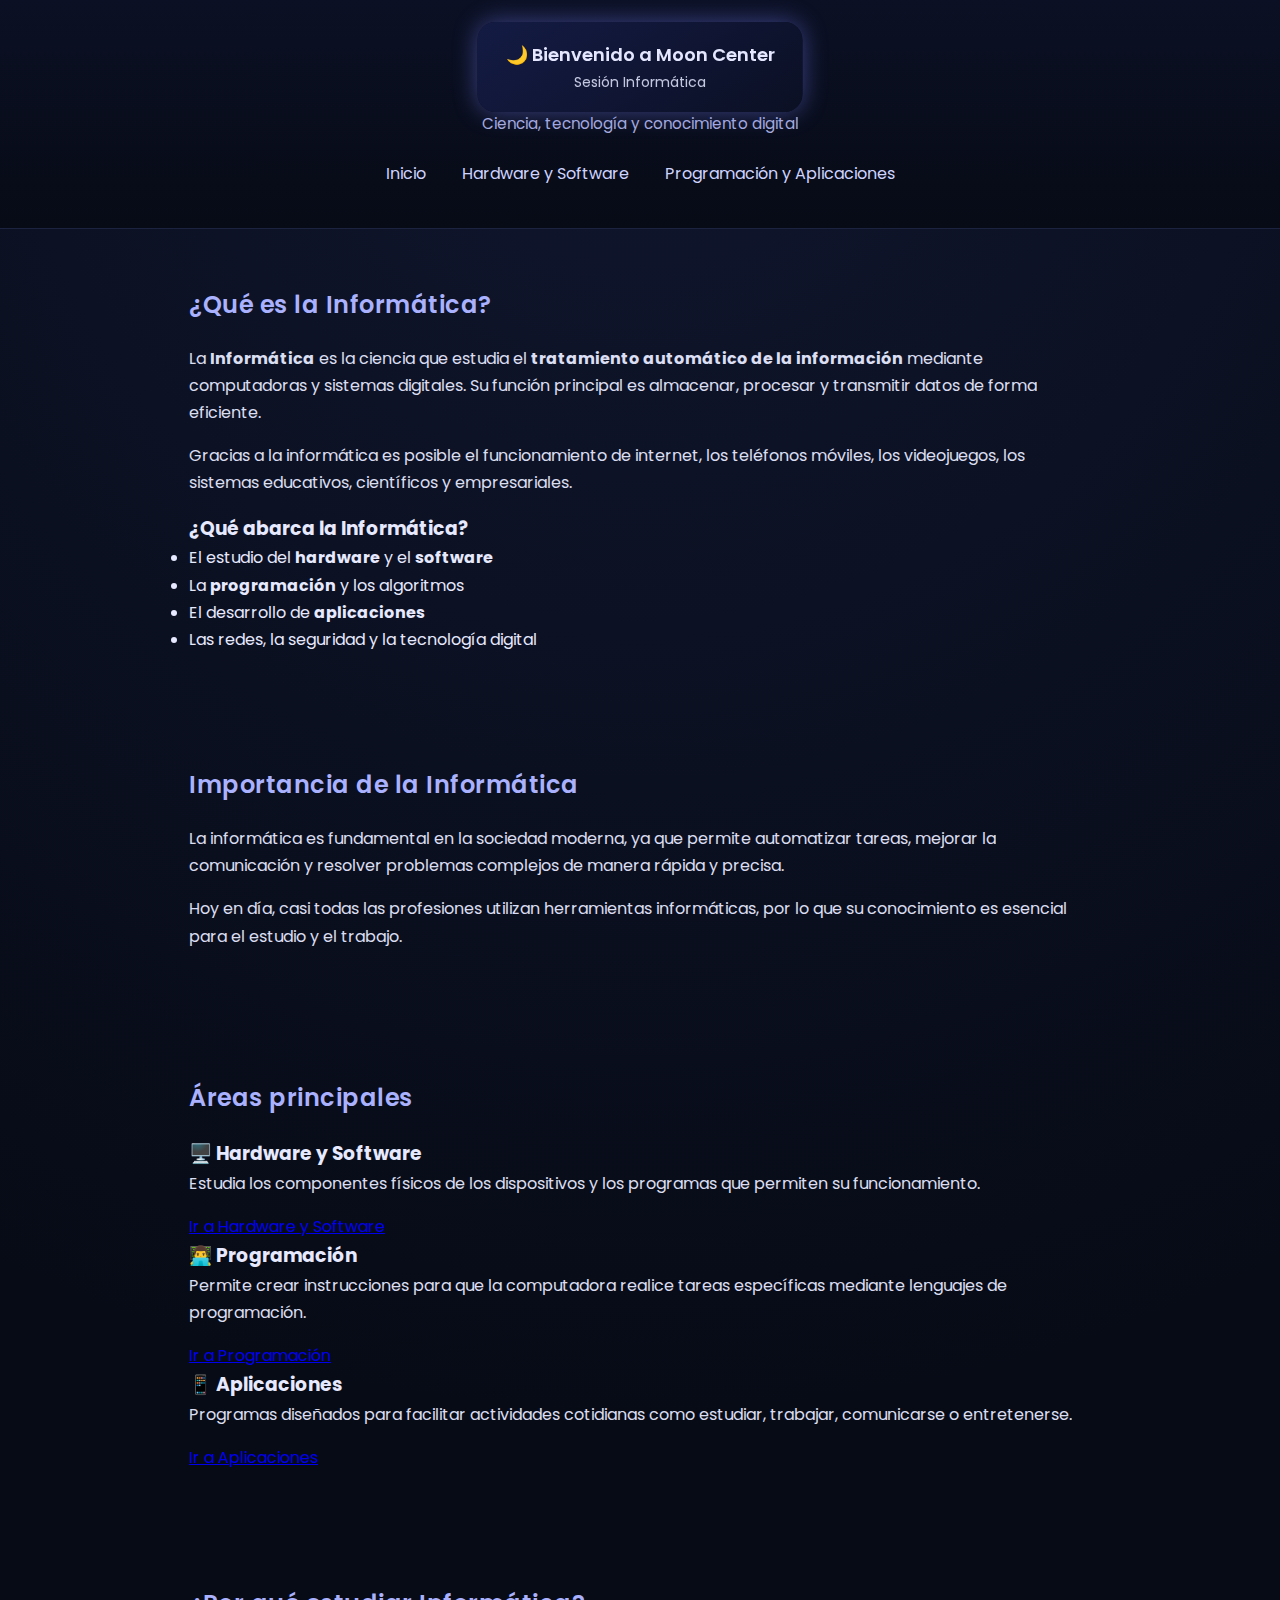
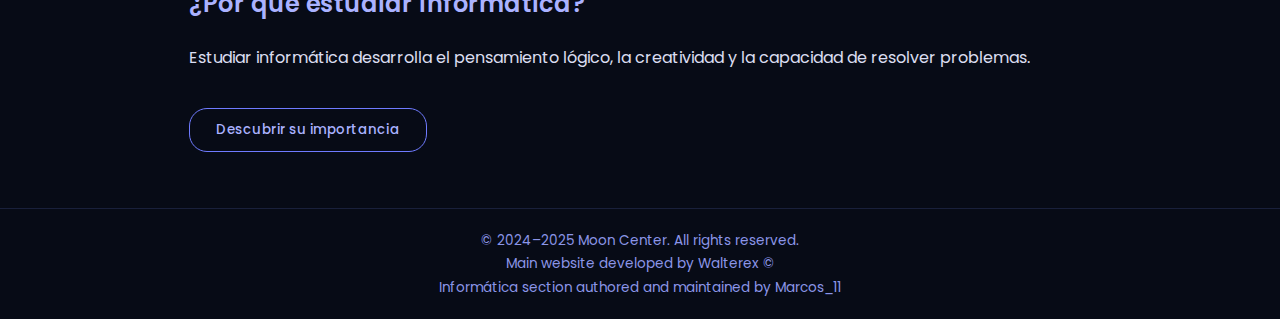
<file: index.html>
<!DOCTYPE html>
<html lang="es">
<head>
    <meta charset="UTF-8">
    <title>Informática | Moon Center</title>
    <meta name="viewport" content="width=device-width, initial-scale=1.0">

    
    <link rel="stylesheet" href="index.css">
</head>
<body>

<header>
    <h1>Informática</h1>
    <p>Ciencia, tecnología y conocimiento digital</p>

    <nav>
        <a href="principal.html">Inicio</a>
        <a href="hardware-software.html">Hardware y Software</a>
        <a href="programacion-aplicaciones.html">Programación y Aplicaciones</a>
    </nav>
</header>

<section>
    <h2>¿Qué es la Informática?</h2>
    <p>
        La <strong>Informática</strong> es la ciencia que estudia el
        <strong>tratamiento automático de la información</strong> mediante
        computadoras y sistemas digitales. Su función principal es
        almacenar, procesar y transmitir datos de forma eficiente.
    </p>

    <p>
        Gracias a la informática es posible el funcionamiento de
        internet, los teléfonos móviles, los videojuegos, los sistemas
        educativos, científicos y empresariales.
    </p>

    <div class="box">
        <h3>¿Qué abarca la Informática?</h3>
        <ul>
            <li>El estudio del <strong>hardware</strong> y el <strong>software</strong></li>
            <li>La <strong>programación</strong> y los algoritmos</li>
            <li>El desarrollo de <strong>aplicaciones</strong></li>
            <li>Las redes, la seguridad y la tecnología digital</li>
        </ul>
    </div>
</section>

<section>
    <h2>Importancia de la Informática</h2>
    <p>
        La informática es fundamental en la sociedad moderna, ya que
        permite automatizar tareas, mejorar la comunicación y
        resolver problemas complejos de manera rápida y precisa.
    </p>

    <p>
        Hoy en día, casi todas las profesiones utilizan herramientas
        informáticas, por lo que su conocimiento es esencial para
        el estudio y el trabajo.
    </p>
</section>

<section>
    <h2>Áreas principales</h2>

    <div class="box">
        <h3>🖥️ Hardware y Software</h3>
        <p>
            Estudia los componentes físicos de los dispositivos y los
            programas que permiten su funcionamiento.
        </p>
        <a href="hardware-software.html">Ir a Hardware y Software</a>
    </div>

    <div class="box">
        <h3>👨‍💻 Programación</h3>
        <p>
            Permite crear instrucciones para que la computadora
            realice tareas específicas mediante lenguajes de programación.
        </p>
        <a href="programacion-aplicaciones.html">Ir a Programación</a>
    </div>

    <div class="box">
        <h3>📱 Aplicaciones</h3>
        <p>
            Programas diseñados para facilitar actividades cotidianas
            como estudiar, trabajar, comunicarse o entretenerse.
        </p>
        <a href="programacion-aplicaciones.html">Ir a Aplicaciones</a>
    </div>
</section>

<section>
    <h2>¿Por qué estudiar Informática?</h2>
    <p>
        Estudiar informática desarrolla el pensamiento lógico,
        la creatividad y la capacidad de resolver problemas.
    </p>

    <button onclick="mensajeImportancia()">
        Descubrir su importancia
    </button>
</section>

<footer>
    <p>© 2024–2025 Moon Center. All rights reserved.</p>
    <p>Main website developed by Walterex ©</p>
    <p>Informática section authored and maintained by Marcos_11</p>
</footer>



<script src="index.js"></script>
</body>
</html>
</file>
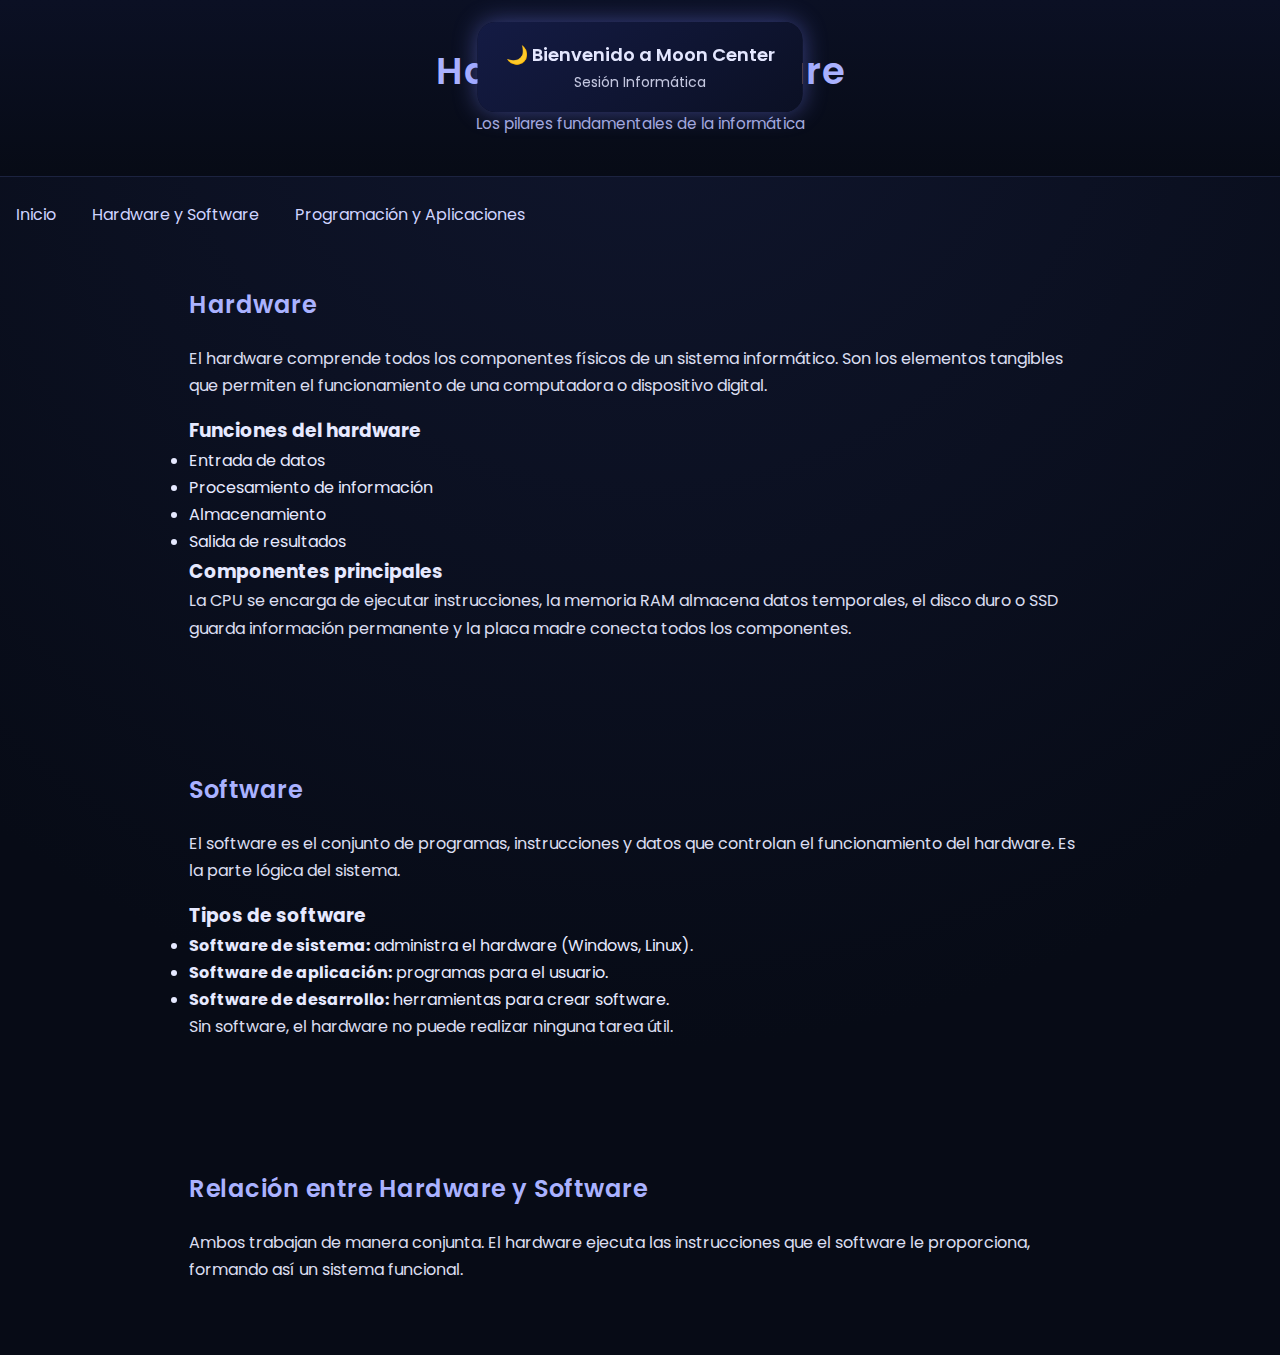
<file: hardware-software.html>
<!DOCTYPE html>
<html lang="es">
<head>
    <meta charset="UTF-8">
    <title>Hardware y Software</title>
    <link rel="stylesheet" href="index.css">
</head>
<body>

<header>
    <h1>Hardware y Software</h1>
    <p>Los pilares fundamentales de la informática</p>
</header>

<nav>
    <a href="principal.html">Inicio</a>
    <a href="hardware-software.html">Hardware y Software</a>
    <a href="programacion-aplicaciones.html">Programación y Aplicaciones</a>
</nav>

<main>
    <section class="moon-section">
        <div class="moon-card">
            <h2>Hardware</h2>
            <p>
                El hardware comprende todos los componentes físicos de un sistema informático.
                Son los elementos tangibles que permiten el funcionamiento de una computadora
                o dispositivo digital.
            </p>

            <h3>Funciones del hardware</h3>
            <ul>
                <li>Entrada de datos</li>
                <li>Procesamiento de información</li>
                <li>Almacenamiento</li>
                <li>Salida de resultados</li>
            </ul>

            <h3>Componentes principales</h3>
            <p>
                La CPU se encarga de ejecutar instrucciones,
                la memoria RAM almacena datos temporales,
                el disco duro o SSD guarda información permanente
                y la placa madre conecta todos los componentes.
            </p>
        </div>
    </section>

    <section class="moon-section">
        <div class="moon-card">
            <h2>Software</h2>
            <p>
                El software es el conjunto de programas, instrucciones y datos
                que controlan el funcionamiento del hardware.
                Es la parte lógica del sistema.
            </p>

            <h3>Tipos de software</h3>
            <ul>
                <li><strong>Software de sistema:</strong> administra el hardware (Windows, Linux).</li>
                <li><strong>Software de aplicación:</strong> programas para el usuario.</li>
                <li><strong>Software de desarrollo:</strong> herramientas para crear software.</li>
            </ul>

            <p>
                Sin software, el hardware no puede realizar ninguna tarea útil.
            </p>
        </div>
    </section>

    <section class="moon-section">
        <div class="moon-card">
            <h2>Relación entre Hardware y Software</h2>
            <p>
                Ambos trabajan de manera conjunta.
                El hardware ejecuta las instrucciones que el software le proporciona,
                formando así un sistema funcional.
            </p>
        </div>
    </section>
</main>

<script src="index.js"></script>
</body>
</html>
</file>
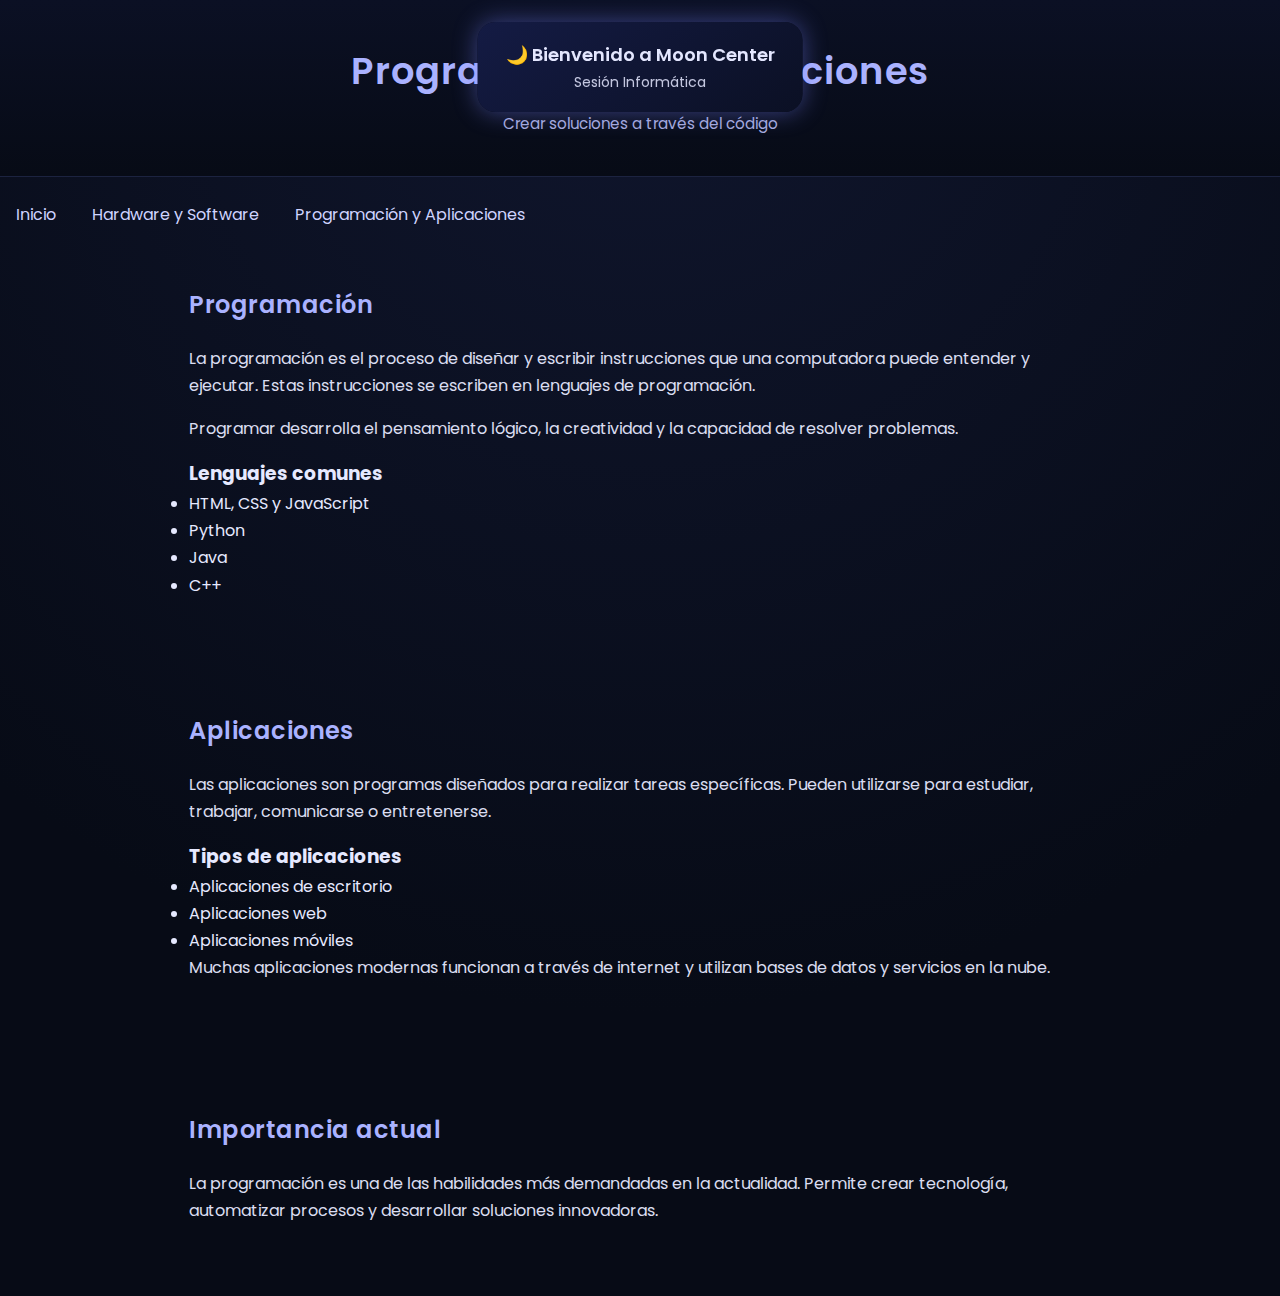
<file: programacion-aplicaciones.html>
<!DOCTYPE html>
<html lang="es">
<head>
    <meta charset="UTF-8">
    <title>Programación y Aplicaciones</title>
    <link rel="stylesheet" href="index.css">
</head>
<body>

<header>
    <h1>Programación y Aplicaciones</h1>
    <p>Crear soluciones a través del código</p>
</header>

<nav>
    <a href="principal.html">Inicio</a>
    <a href="hardware-software.html">Hardware y Software</a>
    <a href="programacion-aplicaciones.html">Programación y Aplicaciones</a>
</nav>

<main>
    <section class="moon-section">
        <div class="moon-card">
            <h2>Programación</h2>
            <p>
                La programación es el proceso de diseñar y escribir instrucciones
                que una computadora puede entender y ejecutar.
                Estas instrucciones se escriben en lenguajes de programación.
            </p>

            <p>
                Programar desarrolla el pensamiento lógico,
                la creatividad y la capacidad de resolver problemas.
            </p>

            <h3>Lenguajes comunes</h3>
            <ul>
                <li>HTML, CSS y JavaScript</li>
                <li>Python</li>
                <li>Java</li>
                <li>C++</li>
            </ul>
        </div>
    </section>

    <section class="moon-section">
        <div class="moon-card">
            <h2>Aplicaciones</h2>
            <p>
                Las aplicaciones son programas diseñados para realizar tareas específicas.
                Pueden utilizarse para estudiar, trabajar, comunicarse o entretenerse.
            </p>

            <h3>Tipos de aplicaciones</h3>
            <ul>
                <li>Aplicaciones de escritorio</li>
                <li>Aplicaciones web</li>
                <li>Aplicaciones móviles</li>
            </ul>

            <p>
                Muchas aplicaciones modernas funcionan a través de internet
                y utilizan bases de datos y servicios en la nube.
            </p>
        </div>
    </section>

    <section class="moon-section">
        <div class="moon-card">
            <h2>Importancia actual</h2>
            <p>
                La programación es una de las habilidades más demandadas en la actualidad.
                Permite crear tecnología, automatizar procesos
                y desarrollar soluciones innovadoras.
            </p>
        </div>
    </section>
</main>

<script src="index.js"></script>
</body>
</html>
</file>
<file: index.css>
@import url('https://fonts.googleapis.com/css2?family=Poppins:wght@300;400;600&display=swap');


* {
    margin: 0;
    padding: 0;
    box-sizing: border-box;
}


body {
    font-family: 'Poppins', sans-serif;
    background: radial-gradient(circle at top, #10162e, #070b16 70%);
    color: #e6e9ff;
    min-height: 100vh;
    line-height: 1.7;
}


header {
    background: linear-gradient(180deg, #0b1024, #070b16);
    padding: 2.5rem 1rem;
    text-align: center;
    border-bottom: 1px solid #1c2340;
}

header h1 {
    font-size: 2.3rem;
    font-weight: 600;
    color: #aab2ff;
    letter-spacing: 1px;
}

header p {
    margin-top: 0.5rem;
    color: #c3c9ff;
    font-size: 0.95rem;
    opacity: 0.85;
}


nav {
    margin-top: 1.5rem;
}

nav a {
    color: #cfd4ff;
    margin: 0 1rem;
    text-decoration: none;
    font-weight: 400;
    position: relative;
    transition: color 0.3s ease;
}

nav a::after {
    content: "";
    position: absolute;
    bottom: -4px;
    left: 0;
    width: 0;
    height: 2px;
    background: #8f9bff;
    transition: width 0.3s ease;
}

nav a:hover {
    color: #8f9bff;
}

nav a:hover::after {
    width: 100%;
}

section {
    max-width: 950px;
    margin: auto;
    padding: 3.5rem 1.5rem;
}

section h2 {
    color: #aab2ff;
    margin-bottom: 1.2rem;
    font-weight: 600;
    letter-spacing: 0.5px;
}

section p {
    margin-bottom: 1rem;
    color: #e6e9ff;
    opacity: 0.95;
}


.card {
    background: linear-gradient(145deg, #12183a, #0b1024);
    border: 1px solid #1f2855;
    border-radius: 14px;
    padding: 1.6rem;
    margin-top: 1.6rem;
    box-shadow: 0 0 18px rgba(110, 120, 255, 0.15);
    transition: transform 0.4s ease, box-shadow 0.4s ease;
}

.card:hover {
    transform: translateY(-6px);
    box-shadow: 0 0 28px rgba(120, 130, 255, 0.35);
}

.card h3 {
    color: #9aa4ff;
    margin-bottom: 0.6rem;
}

.card p {
    color: #d8dcff;
    font-size: 0.95rem;
}


button, .btn {
    margin-top: 1.3rem;
    padding: 11px 26px;
    background: transparent;
    color: #aab2ff;
    border: 1px solid #6f7bff;
    border-radius: 18px;
    cursor: pointer;
    font-family: inherit;
    font-weight: 500;
    letter-spacing: 0.5px;
    transition: all 0.35s ease;
}

button:hover, .btn:hover {
    background: #6f7bff;
    color: #070b16;
    box-shadow: 0 0 15px rgba(120, 130, 255, 0.6);
    transform: scale(1.05);
}


footer {
    background: #070b16;
    border-top: 1px solid #1c2340;
    text-align: center;
    padding: 1.3rem;
    font-size: 0.85rem;
    color: #9aa4ff;
    opacity: 0.9;
}


.hidden {
    opacity: 0;
    transform: translateY(25px);
    transition: opacity 0.7s ease, transform 0.7s ease;
}

.visible {
    opacity: 1;
    transform: translateY(0);
}


.moon-welcome {
    position: fixed;
    top: 22px;
    left: 50%;
    transform: translateX(-50%) translateY(-25px);
    background: linear-gradient(145deg, #141b44, #0b1024);
    color: #e4e7ff;
    padding: 18px 28px;
    border-radius: 18px;
    text-align: center;
    box-shadow: 0 0 25px rgba(120, 130, 255, 0.45);
    opacity: 0;
    transition: all 0.6s ease;
    z-index: 9999;
}

.moon-welcome h2 {
    font-size: 18px;
    font-weight: 600;
}

.moon-welcome p {
    font-size: 14px;
    opacity: 0.85;
}

.moon-welcome.show {
    opacity: 1;
    transform: translateX(-50%) translateY(0);
}


.moon-alert {
    position: fixed;
    bottom: 28px;
    right: 28px;
    background: linear-gradient(145deg, #141b44, #0b1024);
    color: #e6e9ff;
    padding: 18px 24px;
    border-radius: 18px;
    max-width: 320px;
    box-shadow: 0 0 22px rgba(120, 130, 255, 0.45);
    opacity: 0;
    transform: translateY(25px);
    transition: all 0.5s ease;
    z-index: 9999;
}

.moon-alert.show {
    opacity: 1;
    transform: translateY(0);
}
</file>
